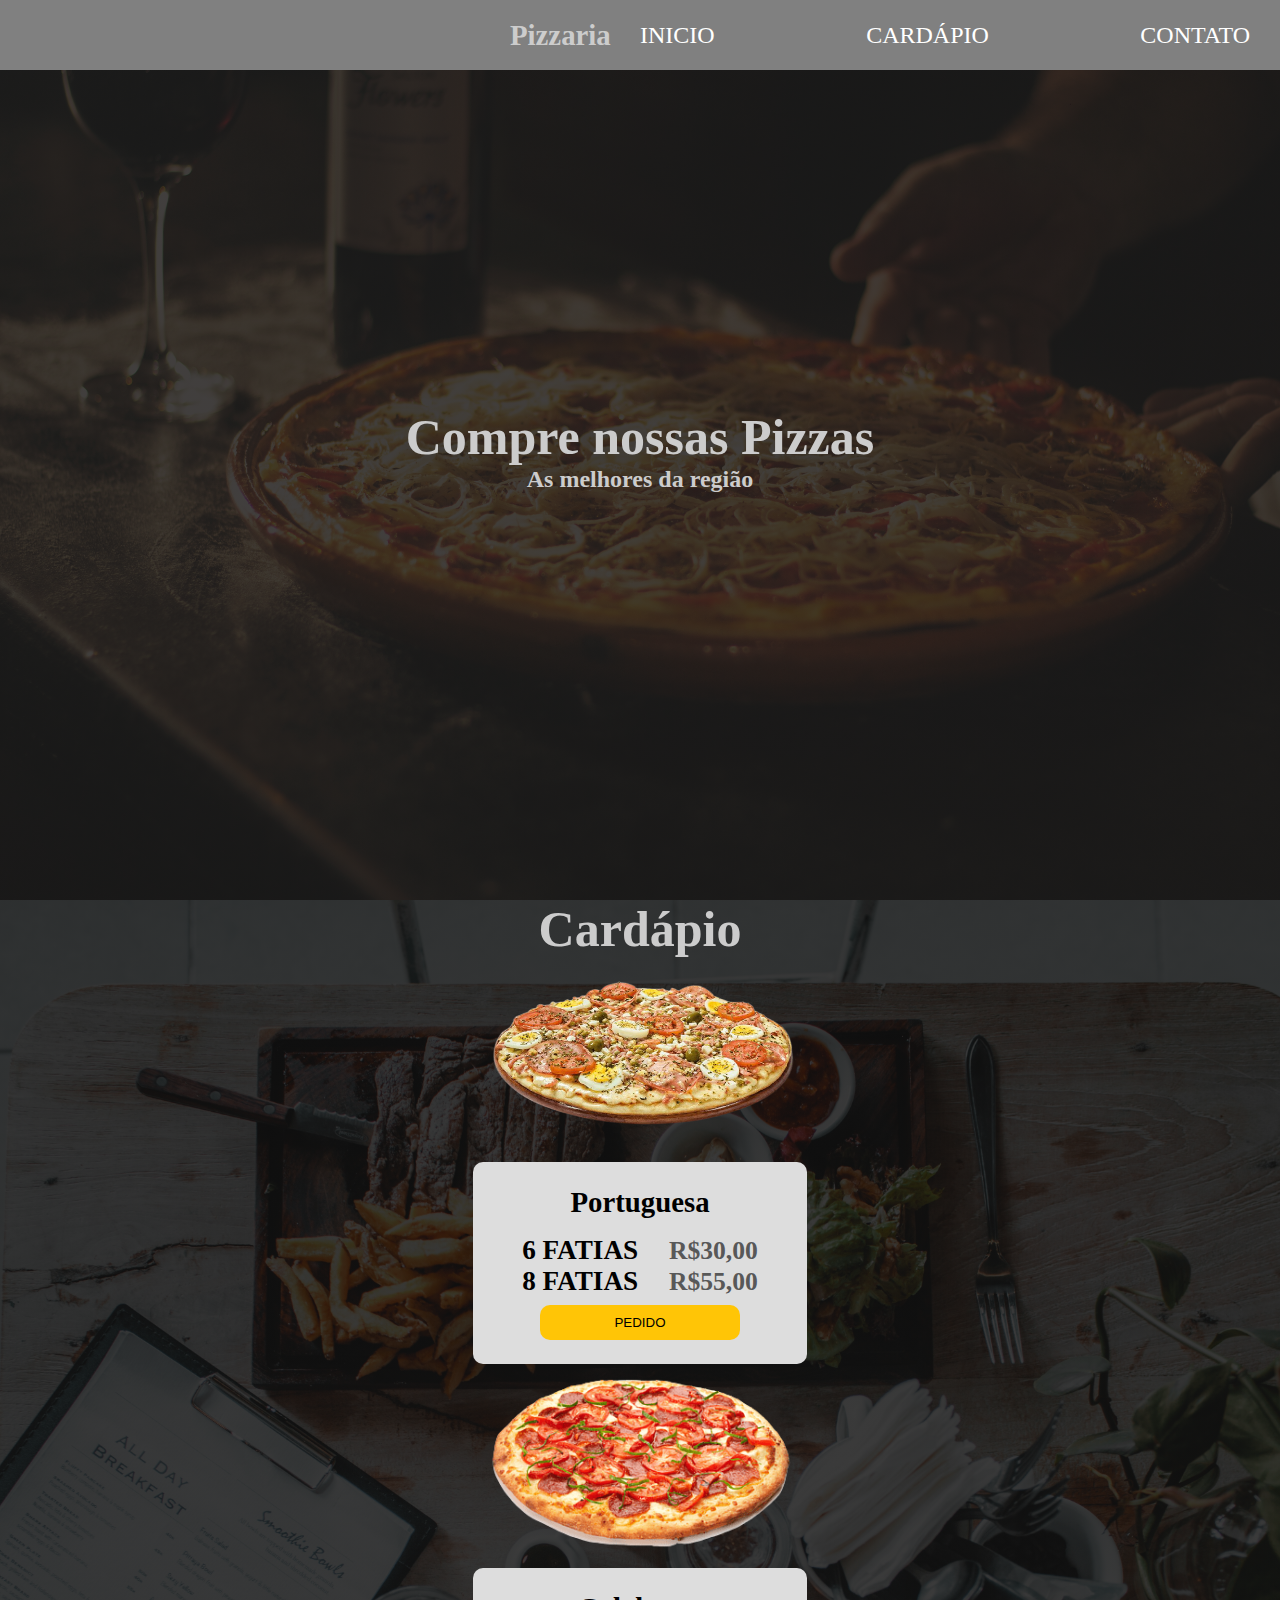
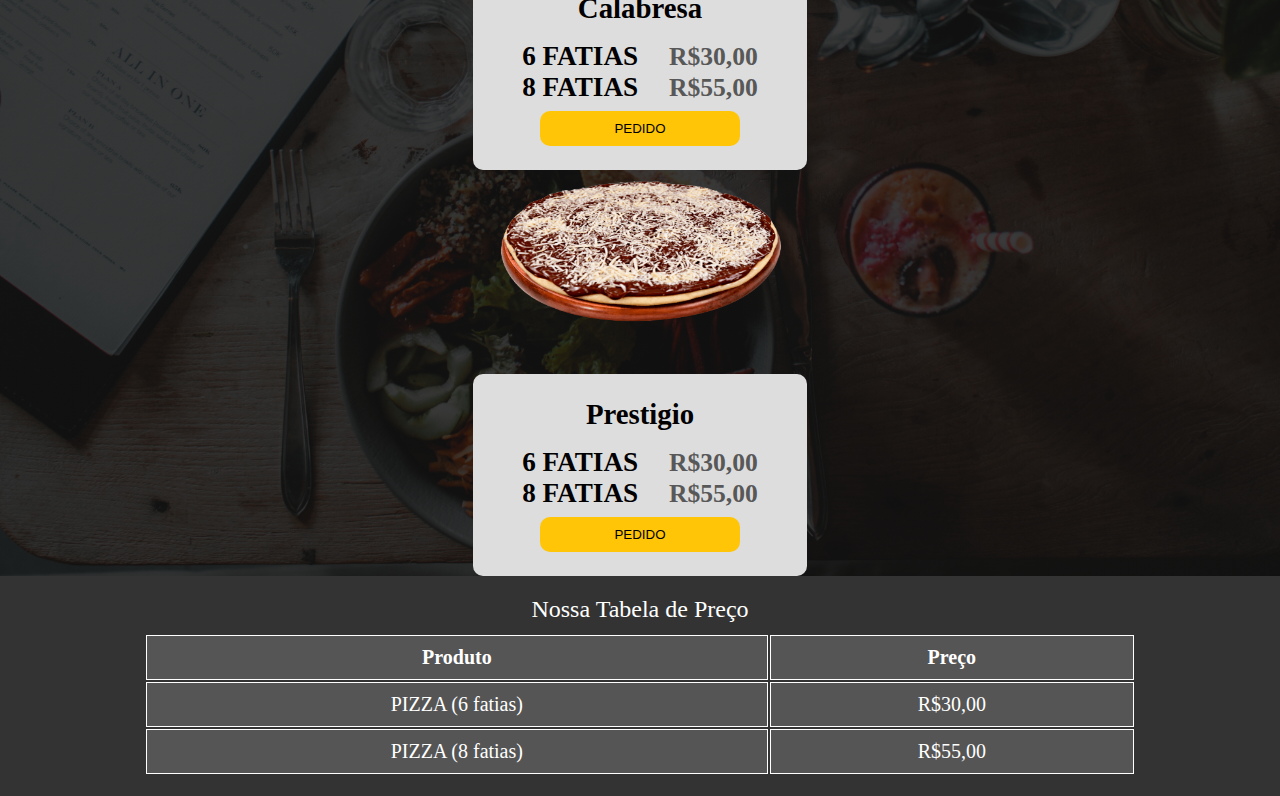
<file: index.html>
<!DOCTYPE html>
<html lang="en">
<head>
    <meta charset="UTF-8">
    <meta name="viewport" content="width=device-width, initial-scale=1.0">
    <link rel="stylesheet" href="style.css">
    <title>Atividade Principal1</title>
</head>
<body>
    <header>
        <div class="conteudo">
            <div class="logo">
                <h3>Pizzaria</h3>
            </div>

            <ul class="lista-menu">
                <li><a href="#inicio">Inicio</a></li>
                <li><a href="#cardapio">Cardápio</a></li>
                <li><a href="formulario.html">Contato</a></li>
             </ul>
        </div>

    </header>

    <section id="inicio" class="section-header">
        <div class="conteudo-principal">
            <h1>Compre nossas Pizzas</h1>
            <h2>As melhores da região</h2>
        </div>

    </section>

    <section id="cardapio" class="cardapio">
        <h2>Cardápio</h2>
        <div class="menu-cardapio">
            <div class="portuguesa">
                <img src="./img/portuguesa.png" alt="pizza">
                <div class="info">
                    <h3>Portuguesa</h3>
                    <h4>6 fatias <span>R$30,00</span></h4>
                    <h4>8 fatias <span>R$55,00</span></h4>
                    <button class="pedido">Pedido</button>
                </div> 
            </div>

            <div class="calabresa">
                <img src="./img/calabresa.png" alt="pizza">
                <div class="info">
                    <h3>Calabresa</h3>
                    <h4>6 fatias <span>R$30,00</span></h4>
                    <h4>8 fatias <span>R$55,00</span></h4>
                    <button class="pedido">Pedido</button>
                </div> 
            
            </div>

            <div class="prestigio">
                <img src="./img/prestigio.png" alt="pizza">
                <div class="info">
                    <h3>Prestigio</h3>
                    <h4>6 fatias <span>R$30,00</span></h4>
                    <h4>8 fatias <span>R$55,00</span></h4>
                    <button class="pedido">Pedido</button>
                </div> 
            
            </div>

        </div>

    </section>

    <footer>
       
        <div>
        <table class="footer-tabela">
            <caption>Nossa Tabela de Preço</caption>
            <thead>
                <tr>
                    <th>Produto</th>
                    <th>Preço</th>
                </tr>
            </thead>
            <tbody>
                <tr>
                    <td>PIZZA (6 fatias)</td>
                    <td>R$30,00</td>
                </tr>
                <tr>
                    <td>PIZZA (8 fatias)</td>
                    <td>R$55,00</td>
                </tr>
            </tbody>
        </table>
    </div>
    </footer>

    
</body>
</html>
</file>
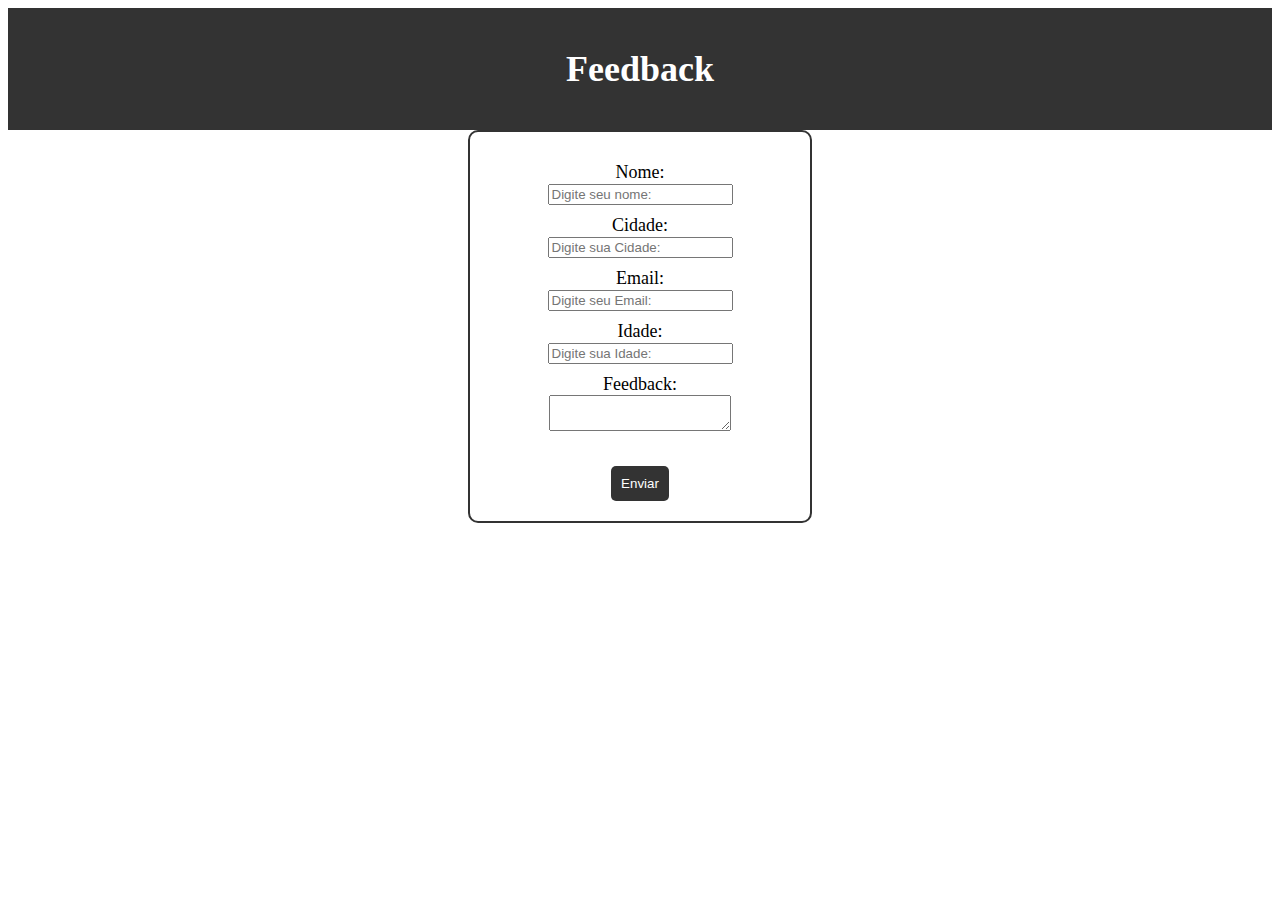
<file: formulario.html>
<!DOCTYPE html>
<html lang="en">
<head>
    <meta charset="UTF-8">
    <meta name="viewport" content="width=device-width, initial-scale=1.0">
    <title>Document</title>
    <link rel="stylesheet" href="formulario.css">
</head>
<body>
<div class="formulario">

<div class="titulo-formulario" >
    <h2>Feedback</h2>
 </div>

 
     <form method="post" action="https://652d071ef9afa8ef4b26a631.mockapi.io/posts" target="_blank">
    
     <label for="name">Nome:</label>
     <input type="text" id="name" name="name" required placeholder="Digite seu nome:">

     <label for="city">Cidade:</label>
     <input type="text" id="city" name="city" required placeholder="Digite sua Cidade:">

     <label for="email">Email:</label>
     <input type="email" id="email" name="email" placeholder="Digite seu Email:">

     <label for="age">Idade:</label>
     <input type="number" id="age" name="age" required placeholder="Digite sua Idade:">

     <label for="hobby">Feedback:</label>
     <textarea id="hobby" name="hobby"></textarea>

     <label for="submit" id="submit"></label>
     <input type="submit" value="Enviar" class="botao">
 </form>

</div>


    
</body>
</html>
</file>
<file: style.css>
* {
    margin: 0;
    padding: 0;
    box-sizing: border-box;
    list-style: none;
    outline: none;
    border: none;
    text-decoration: none;
}

.conteudo{
    width: 100vw;
    height: 70px;
    background-color: gray;
    justify-content: space-around;
    display: flex;
    align-items: center;
    position: fixed;
    padding-left: 30rem;
    
}

.logo {
    width: 70px;
    display: flex;
    align-items: center;
}

.logo h3{
    color: #ccc;
    font-size: 1.8rem;
}

.conteudo .lista-menu {
    width: 610px;
    display: flex;
    align-items: center;
    justify-content: space-between;
}

.conteudo .lista-menu li a{
    color: white;
    font-size: 1.5rem;
    text-transform: uppercase;
}

.section-header{
    height: 100vh;
    width: 100vw;
    background-image: linear-gradient(rgba(29, 29, 29, 0.8), rgba(29, 29, 29, 0.8)), url(./img/fundopizza.jpg);
    background-position: center center;
    background-size: cover;
    background-repeat: no-repeat;
    display: flex;
    justify-content: center;
    align-items: center;
}

.section-header .conteudo-principal{
    display: flex;
    flex-direction: column;
    align-items: center;
     justify-content: center;
}

.section-header h1{
    color: #ccc;
    font-size: 50px;
}

.section-header h2{
    color: #ccc;
}

.cardapio{
    width: 100vw;
    display: flex;
    flex-direction: column;
    align-items: center;
    justify-content: center;
    background-image: linear-gradient(rgba(12, 12, 12, 0.8), rgba(15, 15, 15, 0.8)), url(/img/cardapio.jpg);
    background-position: center center;
    background-repeat: no-repeat;
    background-size: cover;

}

.cardapio h2{
    font-size: 50px;
    color: #ccc;
}

.menu-cardapio .info{
    background-color: rgb(221, 221, 221);
    border: none;
    display: flex;
    flex-direction: column;
    align-items: center;
    justify-content: center;
    padding: 1.5rem;
    border-radius: 10px;
    
}

.menu-cardapio .info h3 {
    font-size: 1.8rem;
    margin-bottom: 1rem;
}

.menu-cardapio .info h4 {
    font-size: 1.7rem;
    text-transform: uppercase;
}

.menu-cardapio .info h4 span{
    font-size: 1.6rem;
    color:#585858;
    margin-left: 1.5rem;
    
}

.menu-cardapio img {
    width: 100%;
    height: 200px;
}

.menu-cardapio .info .pedido{
    width: 200px;
    height: 35px;
    margin-top: 0.5rem;
    background-color: #ffc506;
    border-radius: 10px;
    text-transform: uppercase;
    cursor: pointer;
    color: rgb(0, 0, 0);
}

footer {
    text-align: center;
    background-color: #333;
    color: #fff;
    padding: 20px;
    font-size: 20px;
}

.footer-tabela {
    width: 80%;
    margin: auto;
}

.footer-tabela caption {
    font-size: 24px;
    margin-bottom: 10px;
}

.footer-tabela th, .footer-tabela td {
    padding: 10px;
    border: 1px solid #fff;
}

.footer-tabela th, .footer-tabela td {
    background-color: #555;
}
</file>
<file: formulario.css>
.formulario {
    text-align: center;
}

.titulo-formulario {
    background-color: #333;
    color: #fff;
    padding: 10px;
    font-size: 24px;
}

form {
    font-size: 18px;
    max-width: 300px;
    margin: 0 auto;
    padding: 20px;
    border: 2px solid #333;
    border-radius: 10px;
}

label {
    display: block;
    margin-top: 10px;
}

.botao {
    background-color: #333;
    color: #fff;
    padding: 10px ;
    border: none;
    border-radius: 5px;
    margin-top: 20px;
}
</file>
